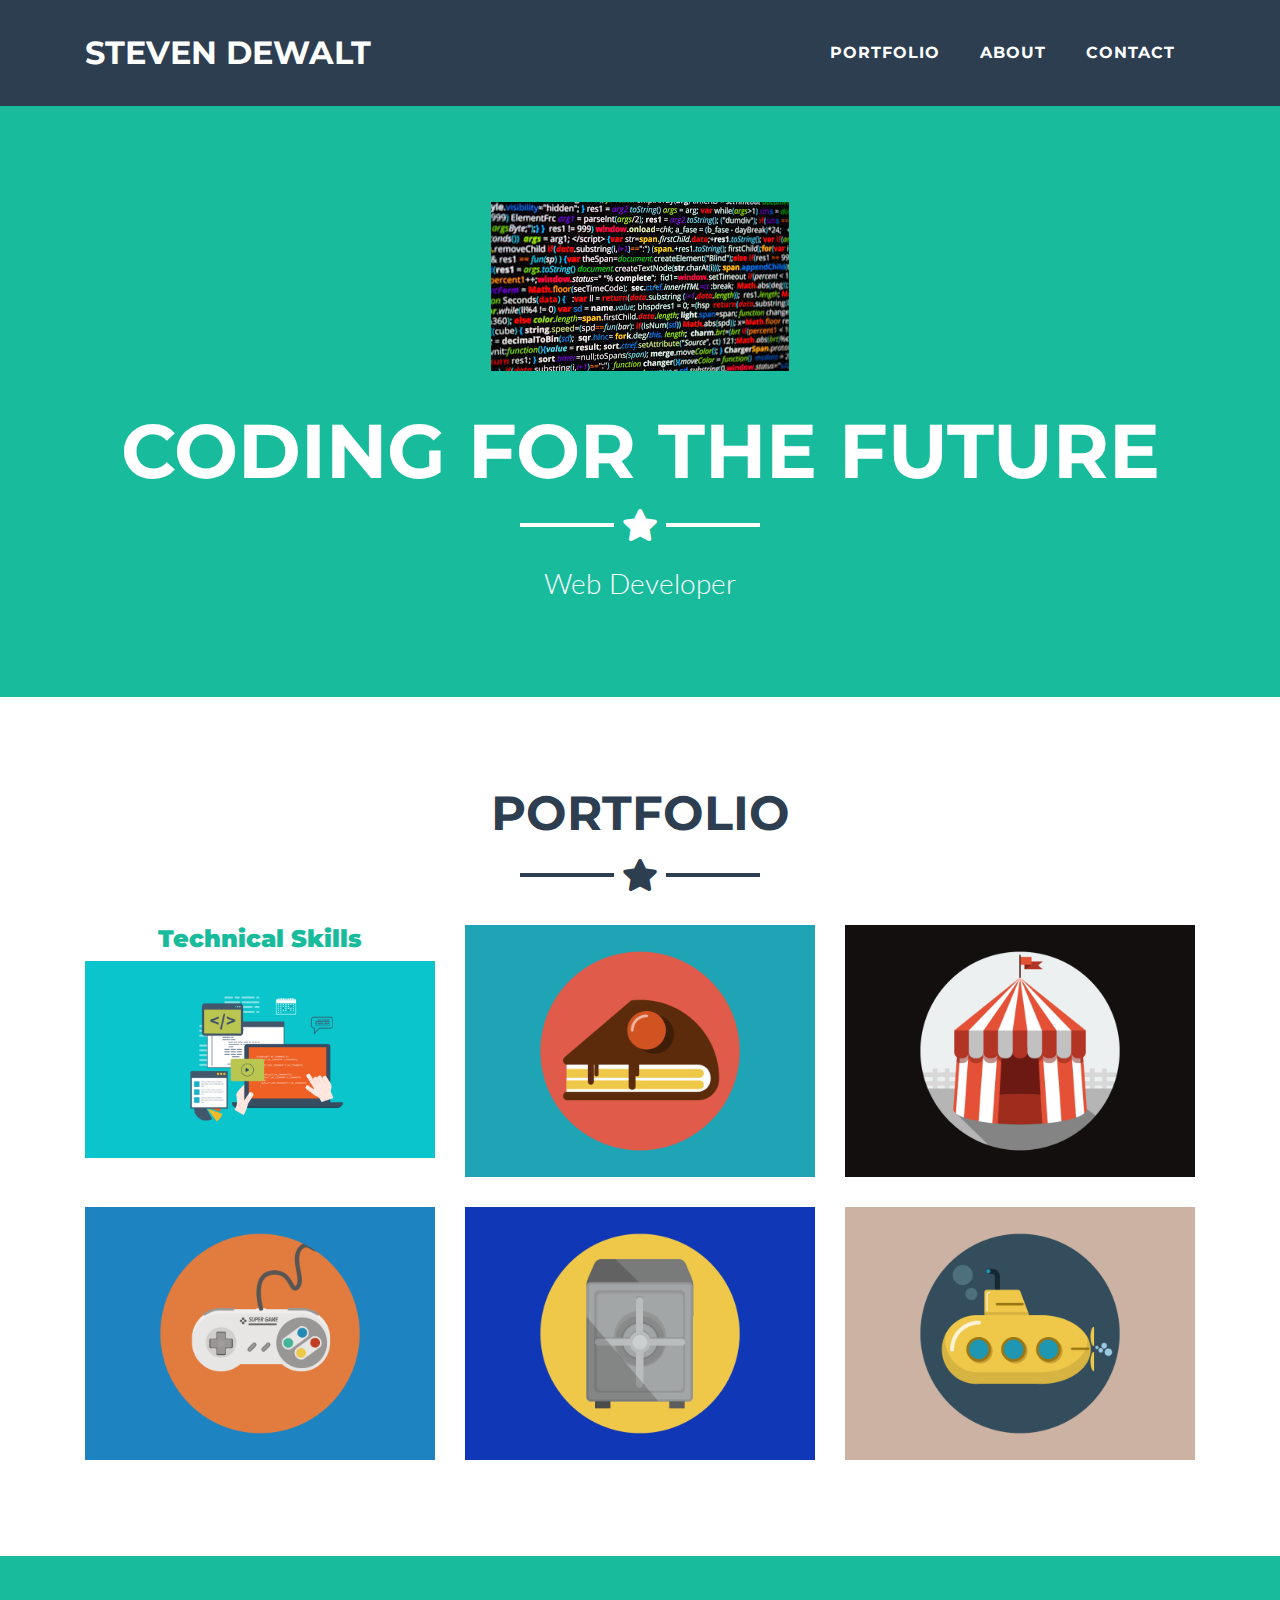
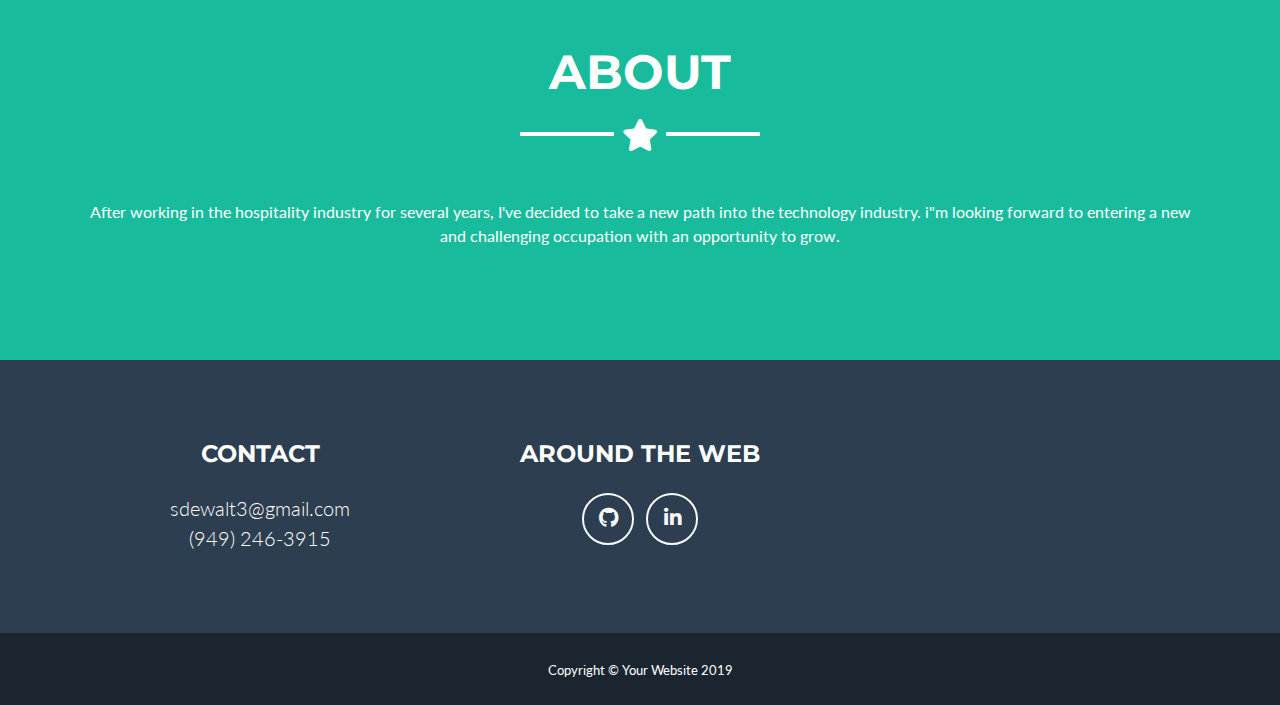
<file: index.html>
<!DOCTYPE html>
<html lang="en">

<head>

  <meta charset="utf-8">
  <meta name="viewport" content="width=device-width, initial-scale=1, shrink-to-fit=no">
  <meta name="description" content="">
  <meta name="author" content="">

  <title>Steven DeWalt</title>

  <!-- Bootstrap core CSS -->
  <link href="vendor/bootstrap/css/bootstrap.min.css" rel="stylesheet">

  <!-- Custom fonts for this template -->
  <link href="vendor/fontawesome-free/css/all.min.css" rel="stylesheet" type="text/css">
  <link href="https://fonts.googleapis.com/css?family=Montserrat:400,700" rel="stylesheet" type="text/css">
  <link href="https://fonts.googleapis.com/css?family=Lato:400,700,400italic,700italic" rel="stylesheet" type="text/css">

  <!-- Plugin CSS -->
  <link href="vendor/magnific-popup/magnific-popup.css" rel="stylesheet" type="text/css">

  <!-- Custom styles for this template -->
  <link href="css/freelancer.min.css" rel="stylesheet">

</head>

<body id="page-top">

  <!-- Navigation -->
  <nav class="navbar navbar-expand-lg bg-secondary fixed-top text-uppercase" id="mainNav">
    <div class="container">
      <a class="navbar-brand js-scroll-trigger" href="#page-top">Steven DeWalt</a>
      <button class="navbar-toggler navbar-toggler-right text-uppercase bg-primary text-white rounded" type="button" data-toggle="collapse" data-target="#navbarResponsive" aria-controls="navbarResponsive" aria-expanded="false" aria-label="Toggle navigation">
        Menu
        <i class="fas fa-bars"></i>
      </button>
      <div class="collapse navbar-collapse" id="navbarResponsive">
        <ul class="navbar-nav ml-auto">
          <li class="nav-item mx-0 mx-lg-1">
            <a class="nav-link py-3 px-0 px-lg-3 rounded js-scroll-trigger" href="#portfolio">Portfolio</a>
          </li>
          <li class="nav-item mx-0 mx-lg-1">
            <a class="nav-link py-3 px-0 px-lg-3 rounded js-scroll-trigger" href="#about">About</a>
          </li>
          <li class="nav-item mx-0 mx-lg-1">
            <a class="nav-link py-3 px-0 px-lg-3 rounded js-scroll-trigger" href="#contact">Contact</a>
          </li>
        </ul>
      </div>
    </div>
  </nav>

  <!-- Header -->
  <header class="masthead bg-primary text-white text-center">
    <div class="container">
      <img class="img-fluid mb-5 d-block mx-auto" src="img/color_code.jpeg" alt="">
      <h1 class="text-uppercase mb-0">Coding for the future</h1>
      <hr class="star-light">
      <h2 class="font-weight-light mb-0">Web Developer</h2>
    </div>
  </header>

  <!-- Portfolio Grid Section -->
  <section class="portfolio" id="portfolio">
    <div class="container">
      <h2 class="text-center text-uppercase text-secondary mb-0">Portfolio</h2>
      <hr class="star-dark mb-5">
      <div class="row">
        <div class="col-md-6 col-lg-4">
          <a class="portfolio-item d-block mx-auto" href="#portfolio-modal-1">
            <div class="portfolio-item-caption d-flex position-absolute h-100 w-100">
              <div class="portfolio-item-caption-content my-auto w-100 text-center text-white">
                <i class="fas fa-search-plus fa-3x"></i>
              </div>
            </div>
			<h4>
				<strong><center>Technical Skills</center></strong>
             </h4>
            <img class="img-fluid" src="img/Technical-Skills-As-A-Software-Developer-1024x576.png" alt="">
          </a>
        </div>
        <div class="col-md-6 col-lg-4">
          <a class="portfolio-item d-block mx-auto" href="#portfolio-modal-2">
            <div class="portfolio-item-caption d-flex position-absolute h-100 w-100">
              <div class="portfolio-item-caption-content my-auto w-100 text-center text-white">
                <i class="fas fa-search-plus fa-3x"></i>
              </div>
            </div>
            <img class="img-fluid" src="img/portfolio/cake.png" alt="">
          </a>
        </div>
        <div class="col-md-6 col-lg-4">
          <a class="portfolio-item d-block mx-auto" href="#portfolio-modal-3">
            <div class="portfolio-item-caption d-flex position-absolute h-100 w-100">
              <div class="portfolio-item-caption-content my-auto w-100 text-center text-white">
                <i class="fas fa-search-plus fa-3x"></i>
              </div>
            </div>
            <img class="img-fluid" src="img/portfolio/circus.png" alt="">
          </a>
        </div>
        <div class="col-md-6 col-lg-4">
          <a class="portfolio-item d-block mx-auto" href="#portfolio-modal-4">
            <div class="portfolio-item-caption d-flex position-absolute h-100 w-100">
              <div class="portfolio-item-caption-content my-auto w-100 text-center text-white">
                <i class="fas fa-search-plus fa-3x"></i>
              </div>
            </div>
            <img class="img-fluid" src="img/portfolio/game.png" alt="">
          </a>
        </div>
        <div class="col-md-6 col-lg-4">
          <a class="portfolio-item d-block mx-auto" href="#portfolio-modal-5">
            <div class="portfolio-item-caption d-flex position-absolute h-100 w-100">
              <div class="portfolio-item-caption-content my-auto w-100 text-center text-white">
                <i class="fas fa-search-plus fa-3x"></i>
              </div>
            </div>
            <img class="img-fluid" src="img/portfolio/safe.png" alt="">
          </a>
        </div>
        <div class="col-md-6 col-lg-4">
          <a class="portfolio-item d-block mx-auto" href="#portfolio-modal-6">
            <div class="portfolio-item-caption d-flex position-absolute h-100 w-100">
              <div class="portfolio-item-caption-content my-auto w-100 text-center text-white">
                <i class="fas fa-search-plus fa-3x"></i>
              </div>
            </div>
            <img class="img-fluid" src="img/portfolio/submarine.png" alt="">
          </a>
        </div>
      </div>
    </div>
  </section>

  <!-- About Section -->
  <section class="bg-primary text-white mb-0" id="about">
    <div class="container">
      <h2 class="text-center text-uppercase text-white">About</h2>
      <hr class="star-light mb-5">
      <div class="row">
        <div class="col-lg-12 ml-auto">
          <p class="lead"><center>After working in the hospitality industry for several years, I've decided to take a new path into the technology industry. i"m looking forward to entering a new and challenging occupation with an opportunity to grow.</center></p>
        </div>
      </div>
    </div>
  </section>

 

  <!-- Footer -->
  <footer class="footer text-center">
    <div class="container">
      <div class="row">
        <div class="col-md-4 mb-5 mb-lg-0">
          <h4 class="text-uppercase mb-4">Contact</h4>
          <p class="lead mb-0">sdewalt3@gmail.com</p>
		  <p class="lead mb-0">(949) 246-3915</p>
        </div>
        <div class="col-md-4 mb-5 mb-lg-0">
          <h4 class="text-uppercase mb-4">Around the Web</h4>
          <ul class="list-inline mb-0">
           
            <li class="list-inline-item">
              <a class="btn btn-outline-light btn-social text-center rounded-circle" href="https://github.com/sdewalt" target="_blank">
                <i class="fab fa-fw fa-github"></i>
              </a>
            </li>
            <li class="list-inline-item">
              <a class="btn btn-outline-light btn-social text-center rounded-circle" href="https://www.linkedin.com/in/steven-dewalt-43455a17a/" target="_blank">
                <i class="fab fa-fw fa-linkedin-in"></i>
              </a>
            </li>
            
          </ul>
        </div>
        
      </div>
    </div>
  </footer>

  <div class="copyright py-4 text-center text-white">
    <div class="container">
      <small>Copyright &copy; Your Website 2019</small>
    </div>
  </div>

  <!-- Scroll to Top Button (Only visible on small and extra-small screen sizes) -->
  <div class="scroll-to-top d-lg-none position-fixed ">
    <a class="js-scroll-trigger d-block text-center text-white rounded" href="#page-top">
      <i class="fa fa-chevron-up"></i>
    </a>
  </div>

  <!-- Portfolio Modals -->

  <!-- Portfolio Modal 1 -->
  <div class="portfolio-modal mfp-hide" id="portfolio-modal-1">
    <div class="portfolio-modal-dialog bg-white">
      <a class="close-button d-none d-md-block portfolio-modal-dismiss" href="#">
        <i class="fa fa-3x fa-times"></i>
      </a>
      <div class="container text-center">
        <div class="row">
          <div class="col-lg-8 mx-auto">
            
            <hr class="star-dark mb-5">
            
            <p class="mb-5">- Computer science fundamentals</p>
			<p class="mb-5">- Git and Github</p>
			<p class="mb-5">- HTML & CSS
            
          </div>
        </div>
      </div>
    </div>
  </div>

  <!-- Portfolio Modal 2 -->
  <div class="portfolio-modal mfp-hide" id="portfolio-modal-2">
    <div class="portfolio-modal-dialog bg-white">
      <a class="close-button d-none d-md-block portfolio-modal-dismiss" href="#">
        <i class="fa fa-3x fa-times"></i>
      </a>
      <div class="container text-center">
        <div class="row">
          <div class="col-lg-8 mx-auto">
            <h2 class="text-secondary text-uppercase mb-0">Project Name</h2>
            <hr class="star-dark mb-5">
            <img class="img-fluid mb-5" src="img/portfolio/cake.png" alt="">
            <p class="mb-5">Lorem ipsum dolor sit amet, consectetur adipisicing elit. Mollitia neque assumenda ipsam nihil, molestias magnam, recusandae quos quis inventore quisquam velit asperiores, vitae? Reprehenderit soluta, eos quod consequuntur itaque. Nam.</p>
            <a class="btn btn-primary btn-lg rounded-pill portfolio-modal-dismiss" href="#">
              <i class="fa fa-close"></i>
              Close Project</a>
          </div>
        </div>
      </div>
    </div>
  </div>

  <!-- Portfolio Modal 3 -->
  <div class="portfolio-modal mfp-hide" id="portfolio-modal-3">
    <div class="portfolio-modal-dialog bg-white">
      <a class="close-button d-none d-md-block portfolio-modal-dismiss" href="#">
        <i class="fa fa-3x fa-times"></i>
      </a>
      <div class="container text-center">
        <div class="row">
          <div class="col-lg-8 mx-auto">
            <h2 class="text-secondary text-uppercase mb-0">Project Name</h2>
            <hr class="star-dark mb-5">
            <img class="img-fluid mb-5" src="img/portfolio/circus.png" alt="">
            <p class="mb-5">Lorem ipsum dolor sit amet, consectetur adipisicing elit. Mollitia neque assumenda ipsam nihil, molestias magnam, recusandae quos quis inventore quisquam velit asperiores, vitae? Reprehenderit soluta, eos quod consequuntur itaque. Nam.</p>
            <a class="btn btn-primary btn-lg rounded-pill portfolio-modal-dismiss" href="#">
              <i class="fa fa-close"></i>
              Close Project</a>
          </div>
        </div>
      </div>
    </div>
  </div>

  <!-- Portfolio Modal 4 -->
  <div class="portfolio-modal mfp-hide" id="portfolio-modal-4">
    <div class="portfolio-modal-dialog bg-white">
      <a class="close-button d-none d-md-block portfolio-modal-dismiss" href="#">
        <i class="fa fa-3x fa-times"></i>
      </a>
      <div class="container text-center">
        <div class="row">
          <div class="col-lg-8 mx-auto">
            <h2 class="text-secondary text-uppercase mb-0">Project Name</h2>
            <hr class="star-dark mb-5">
            <img class="img-fluid mb-5" src="img/portfolio/game.png" alt="">
            <p class="mb-5">Lorem ipsum dolor sit amet, consectetur adipisicing elit. Mollitia neque assumenda ipsam nihil, molestias magnam, recusandae quos quis inventore quisquam velit asperiores, vitae? Reprehenderit soluta, eos quod consequuntur itaque. Nam.</p>
            <a class="btn btn-primary btn-lg rounded-pill portfolio-modal-dismiss" href="#">
              <i class="fa fa-close"></i>
              Close Project</a>
          </div>
        </div>
      </div>
    </div>
  </div>

  <!-- Portfolio Modal 5 -->
  <div class="portfolio-modal mfp-hide" id="portfolio-modal-5">
    <div class="portfolio-modal-dialog bg-white">
      <a class="close-button d-none d-md-block portfolio-modal-dismiss" href="#">
        <i class="fa fa-3x fa-times"></i>
      </a>
      <div class="container text-center">
        <div class="row">
          <div class="col-lg-8 mx-auto">
            <h2 class="text-secondary text-uppercase mb-0">Project Name</h2>
            <hr class="star-dark mb-5">
            <img class="img-fluid mb-5" src="img/portfolio/safe.png" alt="">
            <p class="mb-5">Lorem ipsum dolor sit amet, consectetur adipisicing elit. Mollitia neque assumenda ipsam nihil, molestias magnam, recusandae quos quis inventore quisquam velit asperiores, vitae? Reprehenderit soluta, eos quod consequuntur itaque. Nam.</p>
            <a class="btn btn-primary btn-lg rounded-pill portfolio-modal-dismiss" href="#">
              <i class="fa fa-close"></i>
              Close Project</a>
          </div>
        </div>
      </div>
    </div>
  </div>

  <!-- Portfolio Modal 6 -->
  <div class="portfolio-modal mfp-hide" id="portfolio-modal-6">
    <div class="portfolio-modal-dialog bg-white">
      <a class="close-button d-none d-md-block portfolio-modal-dismiss" href="#">
        <i class="fa fa-3x fa-times"></i>
      </a>
      <div class="container text-center">
        <div class="row">
          <div class="col-lg-8 mx-auto">
            <h2 class="text-secondary text-uppercase mb-0">Project Name</h2>
            <hr class="star-dark mb-5">
            <img class="img-fluid mb-5" src="img/portfolio/submarine.png" alt="">
            <p class="mb-5">Lorem ipsum dolor sit amet, consectetur adipisicing elit. Mollitia neque assumenda ipsam nihil, molestias magnam, recusandae quos quis inventore quisquam velit asperiores, vitae? Reprehenderit soluta, eos quod consequuntur itaque. Nam.</p>
            <a class="btn btn-primary btn-lg rounded-pill portfolio-modal-dismiss" href="#">
              <i class="fa fa-close"></i>
              Close Project</a>
          </div>
        </div>
      </div>
    </div>
  </div>

  <!-- Bootstrap core JavaScript -->
  <script src="vendor/jquery/jquery.min.js"></script>
  <script src="vendor/bootstrap/js/bootstrap.bundle.min.js"></script>

  <!-- Plugin JavaScript -->
  <script src="vendor/jquery-easing/jquery.easing.min.js"></script>
  <script src="vendor/magnific-popup/jquery.magnific-popup.min.js"></script>

  <!-- Contact Form JavaScript -->
  <script src="js/jqBootstrapValidation.js"></script>
  <script src="js/contact_me.js"></script>

  <!-- Custom scripts for this template -->
  <script src="js/freelancer.min.js"></script>

</body>

</html>
</file>
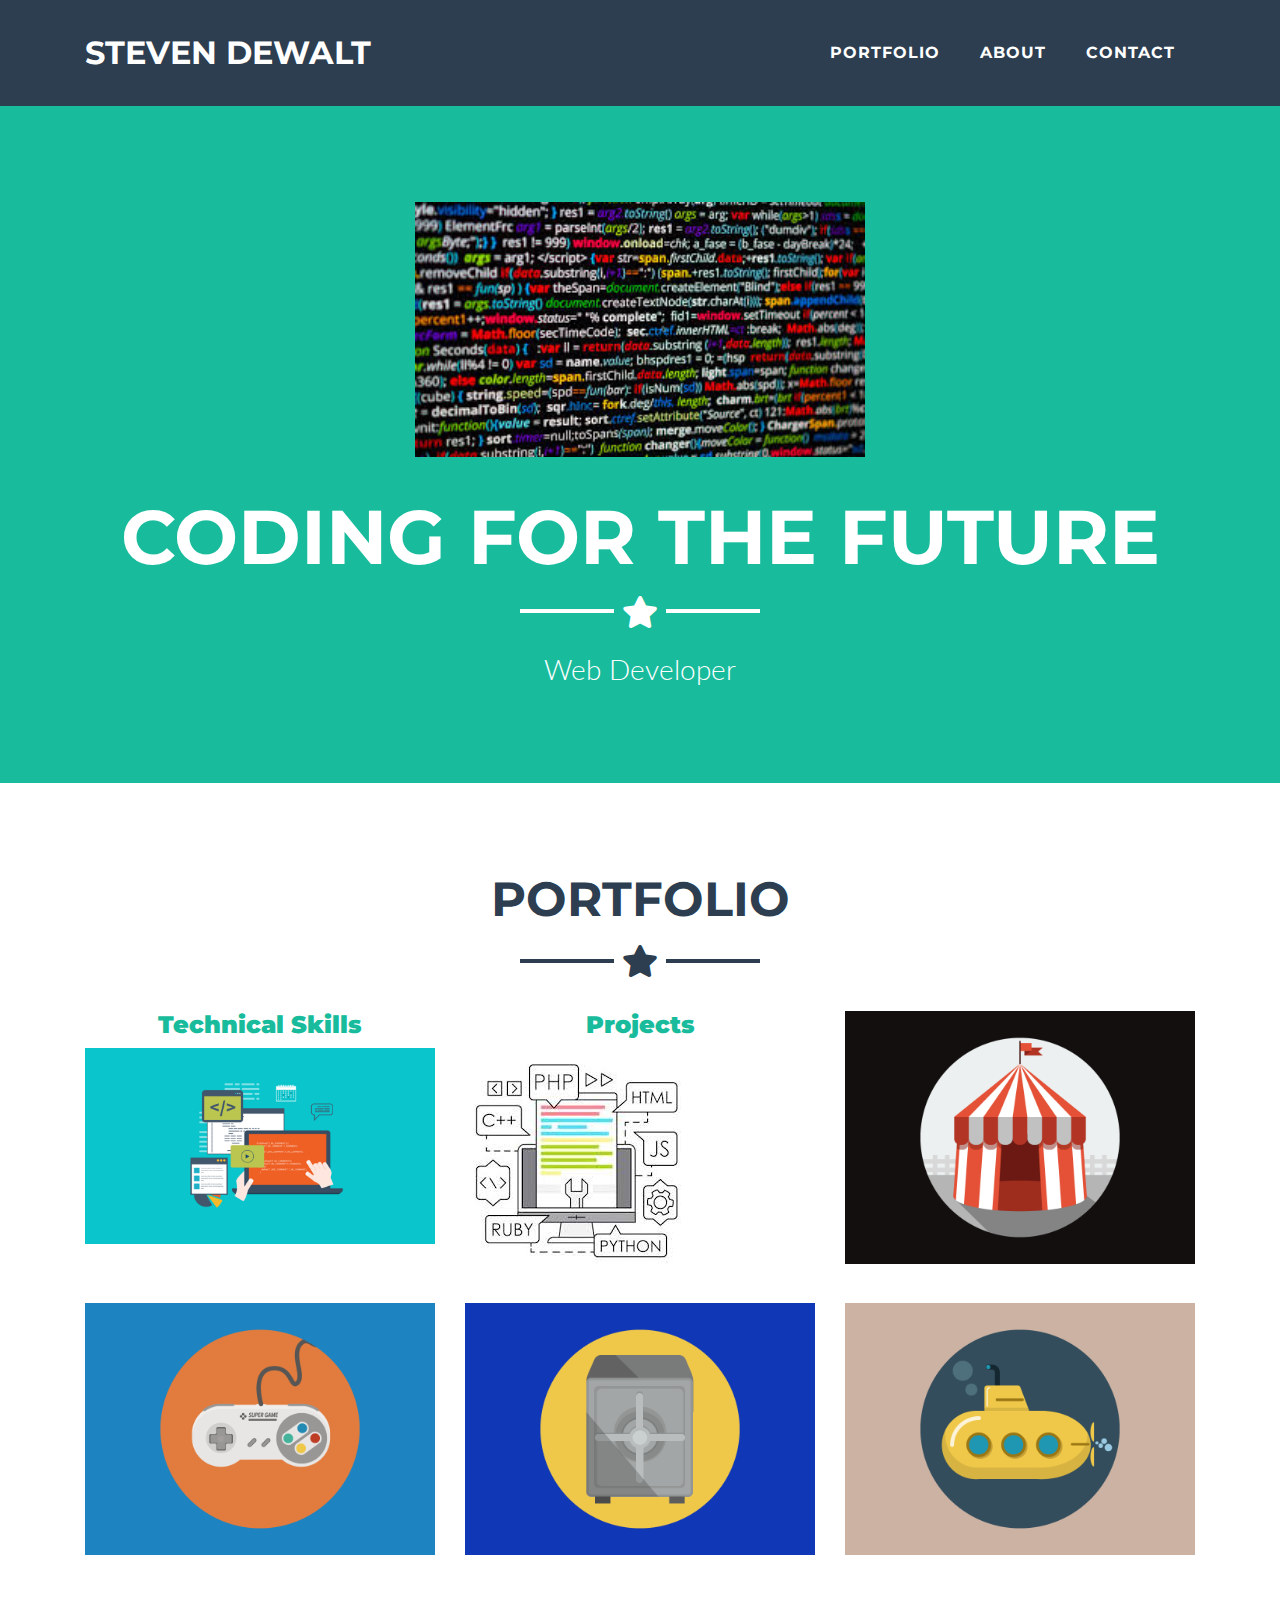
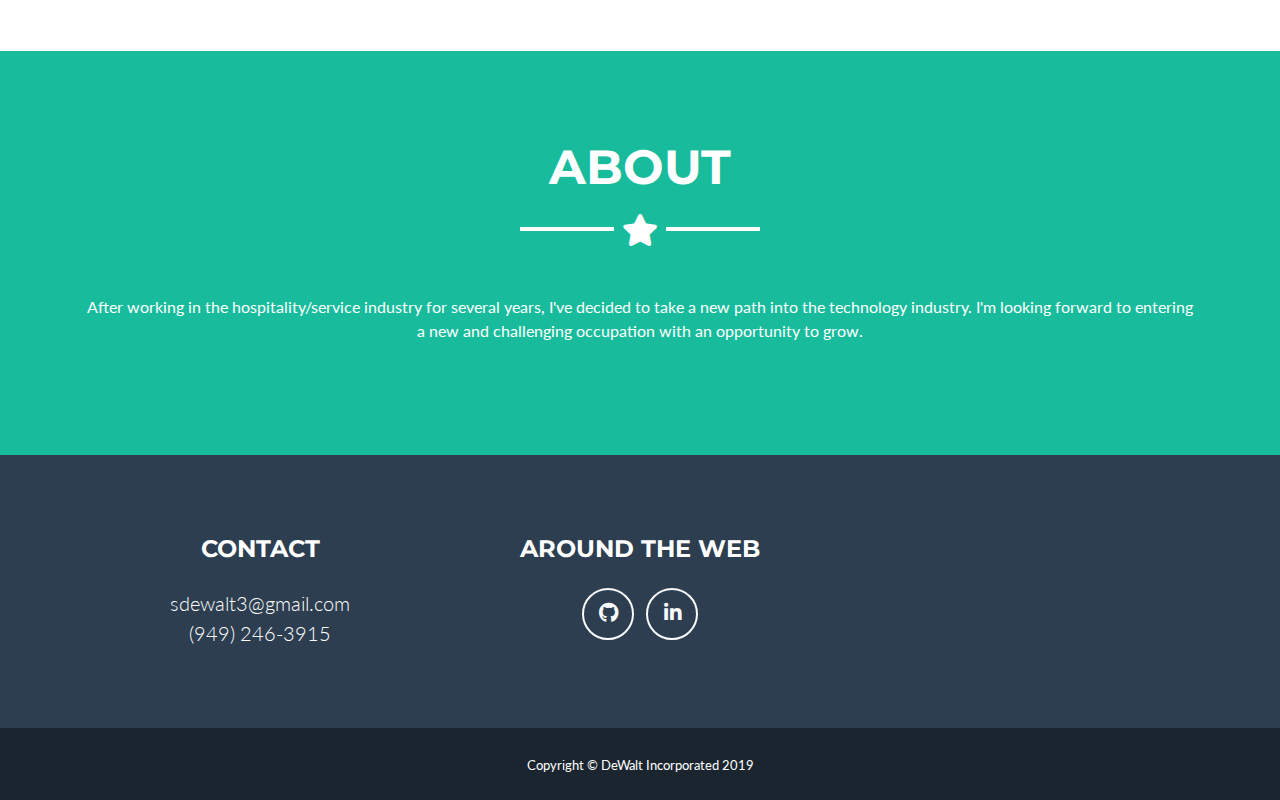
<file: portfolio2.html>
<!DOCTYPE html>
<html lang="en">

<head>

  <meta charset="utf-8">
  <meta name="viewport" content="width=device-width, initial-scale=1, shrink-to-fit=no">
  <meta name="description" content="">
  <meta name="author" content="">

  <title>Steven DeWalt</title>

  <!-- Bootstrap core CSS -->
  <link href="vendor/bootstrap/css/bootstrap.min.css" rel="stylesheet">

  <!-- Custom fonts for this template -->
  <link href="vendor/fontawesome-free/css/all.min.css" rel="stylesheet" type="text/css">
  <link href="https://fonts.googleapis.com/css?family=Montserrat:400,700" rel="stylesheet" type="text/css">
  <link href="https://fonts.googleapis.com/css?family=Lato:400,700,400italic,700italic" rel="stylesheet" type="text/css">

  <!-- Plugin CSS -->
  <link href="vendor/magnific-popup/magnific-popup.css" rel="stylesheet" type="text/css">

  <!-- Custom styles for this template -->
  <link href="css/freelancer.min.css" rel="stylesheet">

</head>

<body id="page-top">

  <!-- Navigation -->
  <nav class="navbar navbar-expand-lg bg-secondary fixed-top text-uppercase" id="mainNav">
    <div class="container">
      <a class="navbar-brand js-scroll-trigger" href="#page-top">Steven DeWalt</a>
      <button class="navbar-toggler navbar-toggler-right text-uppercase bg-primary text-white rounded" type="button" data-toggle="collapse" data-target="#navbarResponsive" aria-controls="navbarResponsive" aria-expanded="false" aria-label="Toggle navigation">
        Menu
        <i class="fas fa-bars"></i>
      </button>
      <div class="collapse navbar-collapse" id="navbarResponsive">
        <ul class="navbar-nav ml-auto">
          <li class="nav-item mx-0 mx-lg-1">
            <a class="nav-link py-3 px-0 px-lg-3 rounded js-scroll-trigger" href="#portfolio">Portfolio</a>
          </li>
          <li class="nav-item mx-0 mx-lg-1">
            <a class="nav-link py-3 px-0 px-lg-3 rounded js-scroll-trigger" href="#about">About</a>
          </li>
          <li class="nav-item mx-0 mx-lg-1">
            <a class="nav-link py-3 px-0 px-lg-3 rounded js-scroll-trigger" href="#contact">Contact</a>
          </li>
        </ul>
      </div>
    </div>
  </nav>

  <!-- Header -->
  <header class="masthead bg-primary text-white text-center">
    <div class="container">
      <img class="img-fluid mb-5 d-block mx-auto" src="img/color_code.jpeg" alt="" width="450" height="350">
      <h1 class="text-uppercase mb-0">Coding for the future</h1>
      <hr class="star-light">
      <h2 class="font-weight-light mb-0">Web Developer</h2>
    </div>
  </header>

  <!-- Portfolio Grid Section -->
  <section class="portfolio" id="portfolio">
    <div class="container">
      <h2 class="text-center text-uppercase text-secondary mb-0">Portfolio</h2>
      <hr class="star-dark mb-5">
      <div class="row">
        <div class="col-md-6 col-lg-4">
          <a class="portfolio-item d-block mx-auto" href="#portfolio-modal-1">
            <div class="portfolio-item-caption d-flex position-absolute h-100 w-100">
              <div class="portfolio-item-caption-content my-auto w-100 text-center text-white">
                <i class="fas fa-search-plus fa-3x"></i>
              </div>
            </div>
			<h4>
				<strong><center>Technical Skills</center></strong>
             </h4>
            <img class="img-fluid" src="img/Technical-Skills-As-A-Software-Developer-1024x576.png" alt="">
          </a>
        </div>
        <div class="col-md-6 col-lg-4">
          <a class="portfolio-item d-block mx-auto" href="#portfolio-modal-2">
            <div class="portfolio-item-caption d-flex position-absolute h-100 w-100">
              <div class="portfolio-item-caption-content my-auto w-100 text-center text-white">
                <i class="fas fa-search-plus fa-3x"></i>
              </div>
            </div>
			<h4>
				<strong><center>Projects</center></strong>
             </h4>
            <img class="img-fluid" src="./img/projects_image.jpeg" alt="">
          </a>
        </div>
        <div class="col-md-6 col-lg-4">
          <a class="portfolio-item d-block mx-auto" href="#portfolio-modal-3">
            <div class="portfolio-item-caption d-flex position-absolute h-100 w-100">
              <div class="portfolio-item-caption-content my-auto w-100 text-center text-white">
                <i class="fas fa-search-plus fa-3x"></i>
              </div>
            </div>
            <img class="img-fluid" src="img/portfolio/circus.png" alt="">
          </a>
        </div>
        <div class="col-md-6 col-lg-4">
          <a class="portfolio-item d-block mx-auto" href="#portfolio-modal-4">
            <div class="portfolio-item-caption d-flex position-absolute h-100 w-100">
              <div class="portfolio-item-caption-content my-auto w-100 text-center text-white">
                <i class="fas fa-search-plus fa-3x"></i>
              </div>
            </div>
            <img class="img-fluid" src="img/portfolio/game.png" alt="">
          </a>
        </div>
        <div class="col-md-6 col-lg-4">
          <a class="portfolio-item d-block mx-auto" href="#portfolio-modal-5">
            <div class="portfolio-item-caption d-flex position-absolute h-100 w-100">
              <div class="portfolio-item-caption-content my-auto w-100 text-center text-white">
                <i class="fas fa-search-plus fa-3x"></i>
              </div>
            </div>
            <img class="img-fluid" src="img/portfolio/safe.png" alt="">
          </a>
        </div>
        <div class="col-md-6 col-lg-4">
          <a class="portfolio-item d-block mx-auto" href="#portfolio-modal-6">
            <div class="portfolio-item-caption d-flex position-absolute h-100 w-100">
              <div class="portfolio-item-caption-content my-auto w-100 text-center text-white">
                <i class="fas fa-search-plus fa-3x"></i>
              </div>
            </div>
            <img class="img-fluid" src="img/portfolio/submarine.png" alt="">
          </a>
        </div>
      </div>
    </div>
  </section>

  <!-- About Section -->
  <section class="bg-primary text-white mb-0" id="about">
    <div class="container">
      <h2 class="text-center text-uppercase text-white">About</h2>
      <hr class="star-light mb-5">
      <div class="row">
        <div class="col-lg-12 ml-auto">
          <p class="lead"><center>After working in the hospitality/service industry for several years, I've decided to take a new path into the technology industry.  I'm looking forward to entering a new and challenging occupation with an opportunity to grow.</center></p>
        </div>
      </div>
    </div>
  </section>

 

  <!-- Footer -->
  <footer class="footer text-center" id="contact">
    <div class="container">
      <div class="row">
        <div class="col-md-4 mb-5 mb-lg-0">
          <h4 class="text-uppercase mb-4">Contact</h4>
          <p class="lead mb-0">sdewalt3@gmail.com</p>
		  <p class="lead mb-0">(949) 246-3915</p>
        </div>
        <div class="col-md-4 mb-5 mb-lg-0">
          <h4 class="text-uppercase mb-4">Around the Web</h4>
          <ul class="list-inline mb-0">
           
            <li class="list-inline-item">
              <a class="btn btn-outline-light btn-social text-center rounded-circle" href="https://github.com/sdewalt" target="_blank">
				<i class="fab fa-fw fa-github" data-toggle="tooltip" data-placement="left"></i>
              </a>
            </li>
            <li class="list-inline-item">
              <a class="btn btn-outline-light btn-social text-center rounded-circle" data-toggle="tooltip" data-placement="bottom" href="https://www.linkedin.com/in/steven-dewalt-43455a17a/" target="_blank">
				<i class="fab fa-fw fa-linkedin-in" ></i>
              </a>
            </li>
            
          </ul>
        </div>
        
      </div>
    </div>
  </footer>

  <div class="copyright py-4 text-center text-white">
    <div class="container">
      <small>Copyright &copy; DeWalt Incorporated 2019</small>
    </div>
  </div>

  <!-- Scroll to Top Button (Only visible on small and extra-small screen sizes) -->
  <div class="scroll-to-top d-lg-none position-fixed ">
    <a class="js-scroll-trigger d-block text-center text-white rounded" href="#page-top">
      <i class="fa fa-chevron-up"></i>
    </a>
  </div>

  <!-- Portfolio Modals -->

  <!-- Portfolio Modal 1 -->
  <div class="portfolio-modal mfp-hide" id="portfolio-modal-1">
    <div class="portfolio-modal-dialog bg-white">
      <a class="close-button d-none d-md-block portfolio-modal-dismiss" href="#">
        <i class="fa fa-3x fa-times"></i>
      </a>
      <div class="container text-center">
        <div class="row">
          <div class="col-lg-8 mx-auto">
            
            <hr class="star-dark mb-5">
            
            <p class="mb-5">- Computer science fundamentals</p>
			<p class="mb-5">- Git and Github</p>
			<p class="mb-5">- HTML & CSS</p>
			<p class="mb-5">- JavaScript</p>
            <p class="mb-5">- SQL and databases</p>
          </div>
        </div>
      </div>
    </div>
  </div>

  <!-- Portfolio Modal 2 -->
  <div class="portfolio-modal mfp-hide" id="portfolio-modal-2">
    <div class="portfolio-modal-dialog bg-white">
      <a class="close-button d-none d-md-block portfolio-modal-dismiss" href="#">
        <i class="fa fa-3x fa-times"></i>
      </a>
      <div class="container text-center">
        <div class="row">
          <div class="col-lg-8 mx-auto">
            
            <hr class="star-dark mb-5">
			
            <p class="mb-5">- Account Creation project</p>
            <p class="mb-5">- Space Station project</p>
			<p class="mb-5">- Academy Cinemas project</p>
			<p class="mb-5">- Pizza Order Form project</p>
			<p class="mb-5">- Library Database project</p>
            <a class="btn btn-outline-light btn-social text-center rounded-circle" href="https://github.com/sdewalt" target="_blank">
			<a class="btn btn-primary btn-lg rounded-pill portfolio-modal-dismiss">
			
             <i class="fab fa-fw fa-github" data-toggle="tooltip" data-placement="left"></i>
              Github Link</a>
          </div>
        </div>
      </div>
    </div>
  </div>

  <!-- Portfolio Modal 3 -->
  <div class="portfolio-modal mfp-hide" id="portfolio-modal-3">
    <div class="portfolio-modal-dialog bg-white">
      <a class="close-button d-none d-md-block portfolio-modal-dismiss" href="#">
        <i class="fa fa-3x fa-times"></i>
      </a>
      <div class="container text-center">
        <div class="row">
          <div class="col-lg-8 mx-auto">
            <h2 class="text-secondary text-uppercase mb-0">Project Name</h2>
            <hr class="star-dark mb-5">
            <img class="img-fluid mb-5" src="img/portfolio/circus.png" alt="">
            <p class="mb-5">Lorem ipsum dolor sit amet, consectetur adipisicing elit. Mollitia neque assumenda ipsam nihil, molestias magnam, recusandae quos quis inventore quisquam velit asperiores, vitae? Reprehenderit soluta, eos quod consequuntur itaque. Nam.</p>
            <a class="btn btn-primary btn-lg rounded-pill portfolio-modal-dismiss" href="#">
              <i class="fa fa-close"></i>
              Close Project</a>
          </div>
        </div>
      </div>
    </div>
  </div>

  <!-- Portfolio Modal 4 -->
  <div class="portfolio-modal mfp-hide" id="portfolio-modal-4">
    <div class="portfolio-modal-dialog bg-white">
      <a class="close-button d-none d-md-block portfolio-modal-dismiss" href="#">
        <i class="fa fa-3x fa-times"></i>
      </a>
      <div class="container text-center">
        <div class="row">
          <div class="col-lg-8 mx-auto">
            <h2 class="text-secondary text-uppercase mb-0">Project Name</h2>
            <hr class="star-dark mb-5">
            <img class="img-fluid mb-5" src="img/portfolio/game.png" alt="">
            <p class="mb-5">Lorem ipsum dolor sit amet, consectetur adipisicing elit. Mollitia neque assumenda ipsam nihil, molestias magnam, recusandae quos quis inventore quisquam velit asperiores, vitae? Reprehenderit soluta, eos quod consequuntur itaque. Nam.</p>
            <a class="btn btn-primary btn-lg rounded-pill portfolio-modal-dismiss" href="#">
              <i class="fa fa-close"></i>
              Close Project</a>
          </div>
        </div>
      </div>
    </div>
  </div>

  <!-- Portfolio Modal 5 -->
  <div class="portfolio-modal mfp-hide" id="portfolio-modal-5">
    <div class="portfolio-modal-dialog bg-white">
      <a class="close-button d-none d-md-block portfolio-modal-dismiss" href="#">
        <i class="fa fa-3x fa-times"></i>
      </a>
      <div class="container text-center">
        <div class="row">
          <div class="col-lg-8 mx-auto">
            <h2 class="text-secondary text-uppercase mb-0">Project Name</h2>
            <hr class="star-dark mb-5">
            <img class="img-fluid mb-5" src="img/portfolio/safe.png" alt="">
            <p class="mb-5">Lorem ipsum dolor sit amet, consectetur adipisicing elit. Mollitia neque assumenda ipsam nihil, molestias magnam, recusandae quos quis inventore quisquam velit asperiores, vitae? Reprehenderit soluta, eos quod consequuntur itaque. Nam.</p>
            <a class="btn btn-primary btn-lg rounded-pill portfolio-modal-dismiss" href="#">
              <i class="fa fa-close"></i>
              Close Project</a>
          </div>
        </div>
      </div>
    </div>
  </div>

  <!-- Portfolio Modal 6 -->
  <div class="portfolio-modal mfp-hide" id="portfolio-modal-6">
    <div class="portfolio-modal-dialog bg-white">
      <a class="close-button d-none d-md-block portfolio-modal-dismiss" href="#">
        <i class="fa fa-3x fa-times"></i>
      </a>
      <div class="container text-center">
        <div class="row">
          <div class="col-lg-8 mx-auto">
            <h2 class="text-secondary text-uppercase mb-0">Project Name</h2>
            <hr class="star-dark mb-5">
            <img class="img-fluid mb-5" src="img/portfolio/submarine.png" alt="">
            <p class="mb-5">Lorem ipsum dolor sit amet, consectetur adipisicing elit. Mollitia neque assumenda ipsam nihil, molestias magnam, recusandae quos quis inventore quisquam velit asperiores, vitae? Reprehenderit soluta, eos quod consequuntur itaque. Nam.</p>
            <a class="btn btn-primary btn-lg rounded-pill portfolio-modal-dismiss" href="#">
              <i class="fa fa-close"></i>
              Close Project</a>
          </div>
        </div>
      </div>
    </div>
  </div>

  <!-- Bootstrap core JavaScript -->
  <script src="vendor/jquery/jquery.min.js"></script>
  <script src="vendor/bootstrap/js/bootstrap.bundle.min.js"></script>

  <!-- Plugin JavaScript -->
  <script src="vendor/jquery-easing/jquery.easing.min.js"></script>
  <script src="vendor/magnific-popup/jquery.magnific-popup.min.js"></script>

  <!-- Contact Form JavaScript -->
  <script src="js/jqBootstrapValidation.js"></script>
  <script src="js/contact_me.js"></script>

  <!-- Custom scripts for this template -->
  <script src="js/freelancer.min.js"></script>
	<script src="https://code.jquery.com/jquery-3.3.1.slim.min.js" integrity="sha384-q8i/X+965DzO0rT7abK41JStQIAqVgRVzpbzo5smXKp4YfRvH+8abtTE1Pi6jizo" crossorigin="anonymous"></script>
	<script src="https://cdnjs.cloudflare.com/ajax/libs/popper.js/1.14.7/umd/popper.min.js" integrity="sha384-UO2eT0CpHqdSJQ6hJty5KVphtPhzWj9WO1clHTMGa3JDZwrnQq4sF86dIHNDz0W1" crossorigin="anonymous"></script>
	<script src="https://stackpath.bootstrapcdn.com/bootstrap/4.3.1/js/bootstrap.min.js" integrity="sha384-JjSmVgyd0p3pXB1rRibZUAYoIIy6OrQ6VrjIEaFf/nJGzIxFDsf4x0xIM+B07jRM" crossorigin="anonymous"></script>
</body>

</html>
</file>
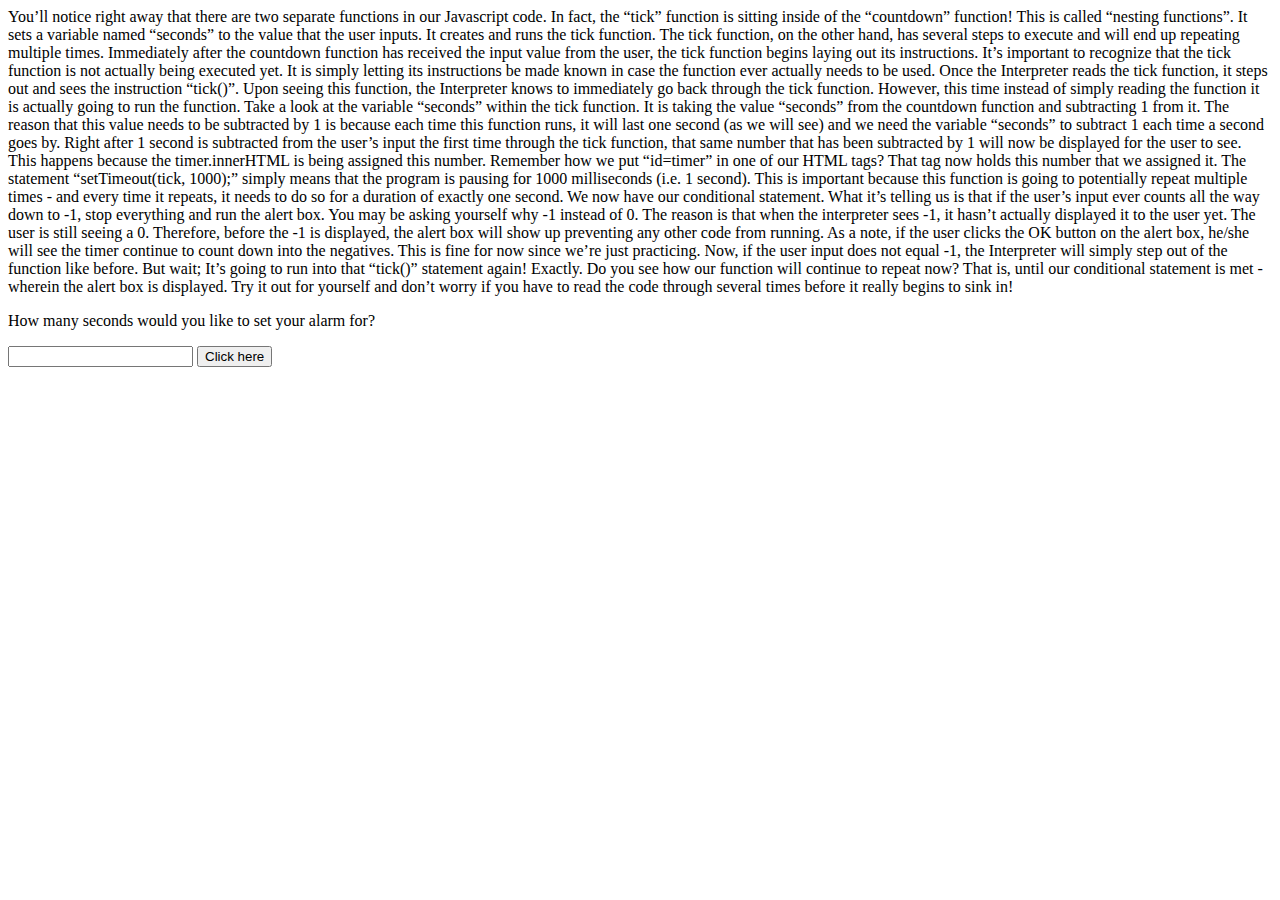
<file: timer_problem.html>
You’ll notice right away that there are two separate functions in our Javascript code. In fact, the “tick” function is sitting inside of the “countdown” function! This is called “nesting functions”.
It sets a variable named “seconds” to the value that the user inputs.
It creates and runs the tick function.
The tick function, on the other hand, has several steps to execute and will end up repeating multiple times.
Immediately after the countdown function has received the input value from the user, the tick function begins laying out its instructions. It’s important to recognize that the tick function is not actually being executed yet. It is simply letting its instructions be made known in case the function ever actually needs to be used. Once the Interpreter reads the tick function, it steps out and sees the instruction “tick()”. Upon seeing this function, the Interpreter knows to immediately go back through the tick function. However, this time instead of simply reading the function it is actually going to run the function.
Take a look at the variable “seconds” within the tick function. It is taking the value “seconds” from the countdown function and subtracting 1 from it. The reason that this value needs to be subtracted by 1 is because each time this function runs, it will last one second (as we will see) and we need the variable “seconds” to subtract 1 each time a second goes by.
Right after 1 second is subtracted from the user’s input the first time through the tick function, that same number that has been subtracted by 1 will now be displayed for the user to see. This happens because the timer.innerHTML is being assigned this number. Remember how we put “id=timer” in one of our HTML tags? That tag now holds this number that we assigned it.
The statement “setTimeout(tick, 1000);” simply means that the program is pausing for 1000 milliseconds (i.e. 1 second). This is important because this function is going to potentially repeat multiple times - and every time it repeats, it needs to do so for a duration of exactly one second.
We now have our conditional statement. What it’s telling us is that if the user’s input ever counts all the way down to -1, stop everything and run the alert box. You may be asking yourself why -1 instead of 0. The reason is that when the interpreter sees -1, it hasn’t actually displayed it to the user yet. The user is still seeing a 0. Therefore, before the -1 is displayed, the alert box will show up preventing any other code from running. As a note, if the user clicks the OK button on the alert box, he/she will see the timer continue to count down into the negatives. This is fine for now since we’re just practicing.
Now, if the user input does not equal -1, the Interpreter will simply step out of the function like before. But wait; It’s going to run into that “tick()” statement again! Exactly. Do you see how our function will continue to repeat now? That is, until our conditional statement is met - wherein the alert box is displayed.
Try it out for yourself and don’t worry if you have to read the code through several times before it really begins to sink in!

<!DOCTYPE html>
<html>
<body>
<p>How many seconds would you like to set your alarm for?</p>
<input id="seconds" value="" />
<button onclick="countdown()">Click here</button>
<p id="timer"></p>
<script>
function countdown() {
   var seconds = document.getElementById("seconds").value; 
   function tick() {
         seconds = seconds - 1;
	timer.innerHTML = seconds;
	setTimeout(tick, 1000);
	    if(seconds == -1){
	        alert("Time's up!");
	    }
        } 
    tick();
}
</script>
</body>
</html>
</file>
<file: css/freelancer.min.css>
/*!
 * Start Bootstrap - Freelancer v5.0.4 (https://startbootstrap.com/template-overviews/freelancer)
 * Copyright 2013-2019 Start Bootstrap
 * Licensed under MIT (https://github.com/BlackrockDigital/startbootstrap-freelancer/blob/master/LICENSE)
 */body{font-family:Lato}h1,h2,h3,h4,h5,h6{font-weight:700;font-family:Montserrat}hr.star-dark,hr.star-light{max-width:15rem;padding:0;text-align:center;border:none;border-top:solid .25rem;margin-top:2.5rem;margin-bottom:2.5rem;margin-left:auto;margin-right:auto}hr.star-dark:after,hr.star-light:after{position:relative;top:-.8em;display:inline-block;padding:0 .25em;content:'\f005';font-family:"Font Awesome 5 Free";font-weight:900;font-size:2em}hr.star-light{border-color:#fff}hr.star-light:after{color:#fff;background-color:#18bc9c}hr.star-dark{border-color:#2c3e50}hr.star-dark:after{color:#2c3e50;background-color:#fff}section{padding:6rem 0}section h2{font-size:2.25rem;line-height:2rem}@media (min-width:992px){section h2{font-size:3rem;line-height:2.5rem}}.btn-xl{padding:1rem 1.75rem;font-size:1.25rem}.btn-social{width:3.25rem;height:3.25rem;font-size:1.25rem;line-height:2rem}.scroll-to-top{z-index:1042;right:1rem;bottom:1rem;display:none}.scroll-to-top a{width:3.5rem;height:3.5rem;background-color:rgba(33,37,41,.5);line-height:3.1rem}#mainNav{padding-top:1rem;padding-bottom:1rem;font-weight:700;font-family:Montserrat}#mainNav .navbar-brand{color:#fff}#mainNav .navbar-nav{margin-top:1rem;letter-spacing:.0625rem}#mainNav .navbar-nav li.nav-item a.nav-link{color:#fff}#mainNav .navbar-nav li.nav-item a.nav-link:hover{color:#18bc9c}#mainNav .navbar-nav li.nav-item a.nav-link:active,#mainNav .navbar-nav li.nav-item a.nav-link:focus{color:#fff}#mainNav .navbar-nav li.nav-item a.nav-link.active{color:#18bc9c}#mainNav .navbar-toggler{font-size:80%;padding:.8rem}@media (min-width:992px){#mainNav{padding-top:1.5rem;padding-bottom:1.5rem;-webkit-transition:padding-top .3s,padding-bottom .3s;transition:padding-top .3s,padding-bottom .3s}#mainNav .navbar-brand{font-size:2em;-webkit-transition:font-size .3s;transition:font-size .3s}#mainNav .navbar-nav{margin-top:0}#mainNav .navbar-nav>li.nav-item>a.nav-link.active{color:#fff;background:#18bc9c}#mainNav .navbar-nav>li.nav-item>a.nav-link.active:active,#mainNav .navbar-nav>li.nav-item>a.nav-link.active:focus,#mainNav .navbar-nav>li.nav-item>a.nav-link.active:hover{color:#fff;background:#18bc9c}#mainNav.navbar-shrink{padding-top:.5rem;padding-bottom:.5rem}#mainNav.navbar-shrink .navbar-brand{font-size:1.5em}}header.masthead{padding-top:calc(6rem + 72px);padding-bottom:6rem}header.masthead h1{font-size:3rem;line-height:3rem}header.masthead h2{font-size:1.3rem;font-family:Lato}@media (min-width:992px){header.masthead{padding-top:calc(6rem + 106px);padding-bottom:6rem}header.masthead h1{font-size:4.75em;line-height:4rem}header.masthead h2{font-size:1.75em}}.portfolio{margin-bottom:-15px}.portfolio .portfolio-item{position:relative;display:block;max-width:25rem;margin-bottom:15px}.portfolio .portfolio-item .portfolio-item-caption{-webkit-transition:all ease .5s;transition:all ease .5s;opacity:0;background-color:rgba(24,188,156,.9)}.portfolio .portfolio-item .portfolio-item-caption:hover{opacity:1}.portfolio .portfolio-item .portfolio-item-caption .portfolio-item-caption-content{font-size:1.5rem}@media (min-width:576px){.portfolio{margin-bottom:-30px}.portfolio .portfolio-item{margin-bottom:30px}}.portfolio-modal .portfolio-modal-dialog{padding:3rem 1rem;min-height:calc(100vh - 2rem);margin:1rem calc(1rem - 8px);position:relative;z-index:2;-webkit-box-shadow:0 0 3rem 1rem rgba(0,0,0,.5);box-shadow:0 0 3rem 1rem rgba(0,0,0,.5)}.portfolio-modal .portfolio-modal-dialog .close-button{position:absolute;top:2rem;right:2rem}.portfolio-modal .portfolio-modal-dialog .close-button i{line-height:38px}.portfolio-modal .portfolio-modal-dialog h2{font-size:2rem}@media (min-width:768px){.portfolio-modal .portfolio-modal-dialog{min-height:100vh;padding:5rem;margin:3rem calc(3rem - 8px)}.portfolio-modal .portfolio-modal-dialog h2{font-size:3rem}}.floating-label-form-group{position:relative;border-bottom:1px solid #e9ecef}.floating-label-form-group input,.floating-label-form-group textarea{font-size:1.5em;position:relative;z-index:1;padding-right:0;padding-left:0;resize:none;border:none;border-radius:0;background:0 0;-webkit-box-shadow:none!important;box-shadow:none!important}.floating-label-form-group label{font-size:.85em;line-height:1.764705882em;position:relative;z-index:0;top:2em;display:block;margin:0;-webkit-transition:top .3s ease,opacity .3s ease;transition:top .3s ease,opacity .3s ease;vertical-align:middle;vertical-align:baseline;opacity:0}.floating-label-form-group:not(:first-child){padding-left:14px;border-left:1px solid #e9ecef}.floating-label-form-group-with-value label{top:0;opacity:1}.floating-label-form-group-with-focus label{color:#18bc9c}form .row:first-child .floating-label-form-group{border-top:1px solid #e9ecef}.footer{padding-top:5rem;padding-bottom:5rem;background-color:#2c3e50;color:#fff}.copyright{background-color:#1a252f}a{color:#18bc9c}a:active,a:focus,a:hover{color:#128f76}.btn{border-width:2px}.bg-primary{background-color:#18bc9c!important}.bg-secondary{background-color:#2c3e50!important}.text-primary{color:#18bc9c!important}.text-secondary{color:#2c3e50!important}.btn-primary{background-color:#18bc9c;border-color:#18bc9c}.btn-primary:active,.btn-primary:focus,.btn-primary:hover{background-color:#128f76;border-color:#128f76}.btn-secondary{background-color:#2c3e50;border-color:#2c3e50}.btn-secondary:active,.btn-secondary:focus,.btn-secondary:hover{background-color:#1a252f;border-color:#1a252f}
</file>
